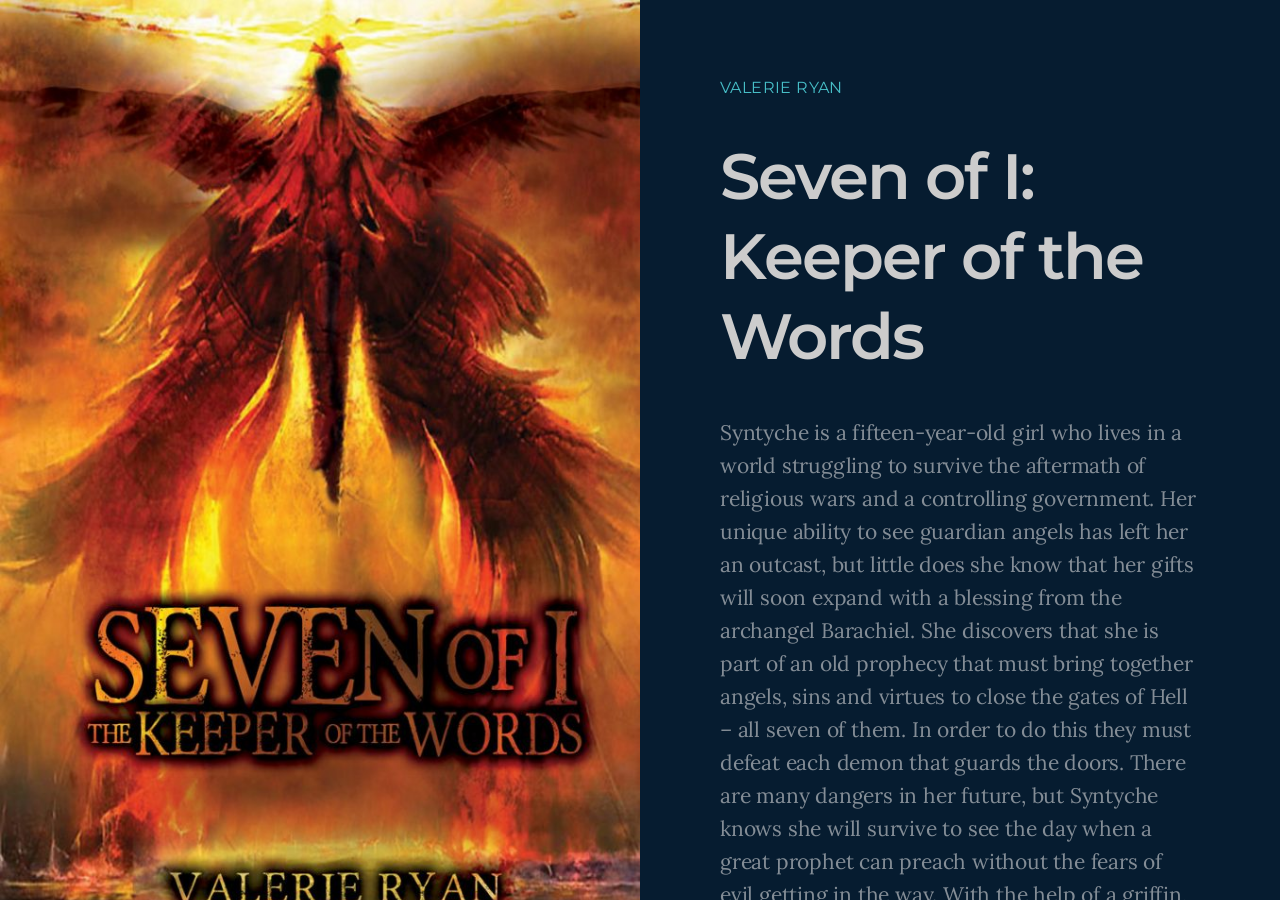
<file: site/index.html>
<!DOCTYPE html>
<html lang="en-US">

<head>
  <meta charset="UTF-8" />
  <meta name="viewport" content="width=device-width,initial-scale=1" />
  <title>Seven of I: Keeper of the Words</title>
  <meta name="author" content="Valerie Ryan" />
  <meta name="description" content="Seven of I: Keeper of the Words, the award-winning fantasy novel by Valerie Ryan. Fifteen-year-old Syntyche must unite angels, sins and virtues to close the seven gates of Hell." />
  <meta name="robots" content="index, follow" />
  <meta name="referrer" content="strict-origin-when-cross-origin" />

  <!-- Social sharing -->
  <meta property="og:title" content="Seven of I: Keeper of the Words" />
  <meta property="og:description" content="Seven of I: Keeper of the Words, the award-winning fantasy novel by Valerie Ryan. Fifteen-year-old Syntyche must unite angels, sins and virtues to close the seven gates of Hell." />
  <meta property="og:type" content="website" />
  <meta property="og:url" content="https://sevenofi.com/" />
  <meta property="og:image" content="https://sevenofi.com/images/sevenofi1-199x300.jpg" />

  <link rel="icon" href="favicon.ico" />
  <link rel="stylesheet" href="assets/css/split.css" />
</head>

<body id="fullsingle" class="page-template-page-fullsingle-split">
  <div class="fs-split">
    <div class="split-image"></div>

    <div class="split-content">
      <div class="split-content-vertically-center">
        <div class="split-intro">
          <h1>Valerie Ryan</h1>
          <span class="tagline">Seven of I: Keeper of the Words</span>
        </div>

        <div class="split-bio">
          <p>Syntyche is a fifteen-year-old girl who lives in a world struggling to survive the aftermath of religious
            wars and a controlling government. Her unique ability to see guardian angels has left her an outcast, but
            little does she know that her gifts will soon expand with a blessing from the archangel Barachiel. She
            discovers that she is part of an old prophecy that must bring together angels, sins and virtues to close the
            gates of Hell – all seven of them. In order to do this they must defeat each demon that guards the doors.
            There are many dangers in her future, but Syntyche knows she will survive to see the day when a great
            prophet can preach without the fears of evil getting in the way. With the help of a griffin, phoenix and
            dragon what could possibly go wrong?</p>
          <p>An award winning book by <a href="valerie/index.html">Valerie Ryan</a></p>
        </div>

        <div class="split-lists">
          <div class="split-list">
            <h3>Purchase</h3>
            <ul>
              <li><a href="https://amzn.to/2M6Rr4e">Amazon</a></li>
            </ul>
          </div>
          <div class="split-list">
            <h3>Connect</h3>
            <ul>
              <li><a href="https://www.facebook.com/ValerieRyanAuthor/">Facebook</a></li>
            </ul>
          </div>
        </div>

        <div class="split-credit">
          <p>&copy;2018-<span class="current-year">2026</span> Valerie Ryan - <a href="https://onepagelove.com/split">Split Template</a> by <a href="https://onepagelove.com">One Page Love</a></p>
          <!-- Template is CC BY 3.0; keep the credit link above. -->
        </div>
      </div>
    </div>
  </div>

  <!-- Keeps the copyright year current without editing the page each year -->
  <script>document.querySelectorAll(".current-year").forEach(function (e) { e.textContent = new Date().getFullYear(); });</script>
</body>

</html>
</file>
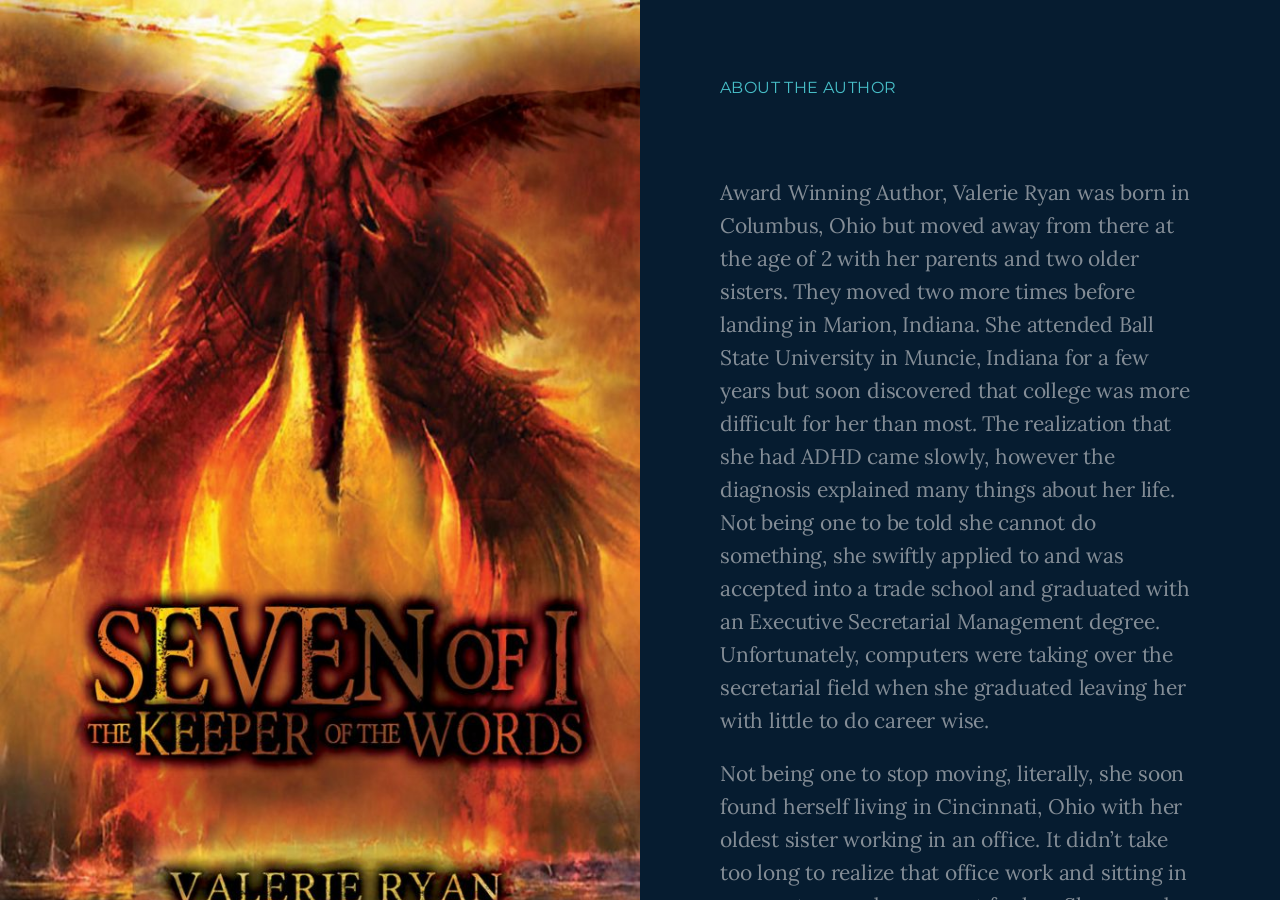
<file: site/valerie/index.html>
<!DOCTYPE html>
<html lang="en-US">

<head>
  <meta charset="UTF-8" />
  <meta name="viewport" content="width=device-width,initial-scale=1" />
  <title>About the Author - Seven of I: Keeper of the Words</title>
  <meta name="author" content="Valerie Ryan" />
  <meta name="description" content="About Valerie Ryan, award-winning author of the fantasy novel Seven of I: Keeper of the Words." />
  <meta name="robots" content="index, follow" />
  <meta name="referrer" content="strict-origin-when-cross-origin" />

  <!-- Social sharing -->
  <meta property="og:title" content="About the Author - Seven of I: Keeper of the Words" />
  <meta property="og:description" content="About Valerie Ryan, award-winning author of the fantasy novel Seven of I: Keeper of the Words." />
  <meta property="og:type" content="website" />
  <meta property="og:url" content="https://sevenofi.com/valerie/" />
  <meta property="og:image" content="https://sevenofi.com/images/sevenofi1-199x300.jpg" />

  <link rel="icon" href="../favicon.ico" />
  <link rel="stylesheet" href="../assets/css/split.css" />
</head>

<body id="fullsingle" class="page-template-page-fullsingle-split">
  <div class="fs-split">
    <div class="split-image"></div>

    <div class="split-content">
      <div class="split-content-vertically-center">
        <div class="split-intro">
          <h1>About the Author</h1>
        </div>

        <div class="split-bio">
          <p>Award Winning Author, Valerie Ryan was born in Columbus, Ohio but moved away from there at the age of 2
            with her parents and two older sisters. They moved two more times before landing in Marion, Indiana. She
            attended Ball State University in Muncie, Indiana for a few years but soon discovered that college was more
            difficult for her than most. The realization that she had ADHD came slowly, however the diagnosis explained
            many things about her life. Not being one to be told she cannot do something, she swiftly applied to and was
            accepted into a trade school and graduated with an Executive Secretarial Management degree. Unfortunately,
            computers were taking over the secretarial field when she graduated leaving her with little to do career
            wise.</p>
          <p>Not being one to stop moving, literally, she soon found herself living in Cincinnati, Ohio with her oldest
            sister working in an office. It didn&rsquo;t take too long to realize that office work and sitting in one
            spot every day was not for her. She moved back to Indiana and began working in an animal hospital where she
            excelled. She swiftly moved from one job title to another, going from receptionist, kennel worker, groomer,
            veterinary aid to veterinary technician. Later she began to work as a dog trainer. Working with animals was
            a great career and one she enjoyed immensely.</p>
          <p>It wasn&rsquo;t until her first son was born nine weeks prematurely that she discovered she had also been
            living with Major Depressive Disorder and Anxiety. This marked a turning point in her life that not only
            helped her live a more complete life, but also helped her writing. Before this diagnosis her writings always
            bothered her. What would begin as a happy tale of two friends going out for a walk would eventually lead to
            disastrous events where everyone would die horrible deaths. She never understood why her mind would
            inevitably lead to such horrible storytelling and this would make the depression worst. In reaction, she
            stopped writing. Now that her mind was healing, she decided to try writing again. It started out slowly,
            just diary entries, for fear of the violent endings however those endings were now a thing of the past.</p>
          <p>The first book in the Seven of I series, The Keeper of the Words, was a 5 year writing process. The research
            took over 3 years and the writing almost 2 years. She takes great pride in her work now and instead of
            throwing them away disgusted at herself, she now gladly waves her pages in front of anyone who will read
            them. Good thing she didn&rsquo;t give up because her book, The Keeper of the Words, won the 2015 Books of
            the Year in the Science Fiction/Fantasy Genre with Booksandauthor.com.</p>
          <p>She now lives in the Tampa Bay area with her husband, son, daughter, two cats and an eyelash crested gecko.
            The children and cats have her well trained.</p>
          <p><a href="../index.html">&larr; Back to the book</a></p>
        </div>

        <div class="split-credit">
          <p>&copy;2018-<span class="current-year">2026</span> Valerie Ryan - <a href="https://onepagelove.com/split">Split Template</a> by <a href="https://onepagelove.com">One Page Love</a></p>
          <!-- Template is CC BY 3.0; keep the credit link above. -->
        </div>
      </div>
    </div>
  </div>

  <!-- Keeps the copyright year current without editing the page each year -->
  <script>document.querySelectorAll(".current-year").forEach(function (e) { e.textContent = new Date().getFullYear(); });</script>
</body>

</html>
</file>
<file: site/assets/css/split.css>
/*
Template Name: Split
Author: One Page Love
Author URI: https://onepagelove.com
Template URI: https://onepagelove.com/split
Description: Split is a centrally-divided layout for a professional online presence with a big image or video left with alongside content.
*/
/* -- CSS Reset -- */
@import url("https://fonts.googleapis.com/css?family=Montserrat:400,600");
@import url("https://fonts.googleapis.com/css?family=Lora");
html, body, div, span, applet, object, iframe,
h1, h2, h3, h4, h5, h6, p, blockquote, pre,
a, abbr, acronym, address, big, cite, code,
del, dfn, em, img, ins, kbd, q, s, samp,
small, strike, strong, sub, sup, tt, var,
b, u, i, center,
dl, dt, dd, ol, ul, li,
fieldset, form, label, legend,
table, caption, tbody, tfoot, thead, tr, th, td,
article, aside, canvas, details, embed,
figure, figcaption, footer, header, hgroup,
menu, nav, output, ruby, section, summary,
time, mark, audio, video {
  margin: 0;
  padding: 0;
  border: 0;
  font-size: 100%;
  font: inherit;
  vertical-align: baseline;
}

article, aside, details, figcaption, figure,
footer, header, hgroup, menu, nav, section {
  display: block;
}

body {
  line-height: 1;
}

ol, ul {
  list-style: none;
}

blockquote, q {
  quotes: none;
}

blockquote:before, blockquote:after,
q:before, q:after {
  content: "";
  content: none;
}

table {
  border-collapse: collapse;
  border-spacing: 0;
}

* {
  -webkit-font-smoothing: antialiased;
  -moz-osx-font-smoothing: grayscale;
  text-rendering: optimizeLegibility;
  -moz-font-feature-settings: "liga" on;
  margin: 0;
}

img.alignright {
  float: right;
}
img.alignleft {
  float: left;
}
img.aligncenter {
  clear: both;
  display: block;
  margin-right: auto;
  margin-left: auto;
}

body {
  background-color: #FFFFFF;
  border-style: none;
}

body,
p,
a,
a:hover {
  color: #000000;
}

a,
a:hover {
  text-decoration: none;
  border: none;
  border-style: none;
  box-shadow: none;
}

/* -- Content -- */
@keyframes fadein {
  from {
    opacity: 0;
  }
  to {
    opacity: 1;
  }
}
html {
  background-color: #061C30;
}

body.page-template-page-fullsingle-split {
  background-color: #061C30;
  font-family: "Montserrat", sans-serif;
  font-weight: 400;
  font-size: 21px;
  line-height: 33px;
  letter-spacing: -0.2px;
  color: #848d96;
  animation: fadein 2s;
}
body.page-template-page-fullsingle-split p {
  color: #848d96;
}

.fs-split {
  width: 100vw;
  height: 100vh;
  display: flex;
}
@media (max-width: 800px) {
  .fs-split {
    height: auto;
    flex-wrap: wrap;
  }
}
.fs-split .split-image {
  width: 50%;
  height: 100vh;
  background-image: url("../../images/sevenofi1-678x1024.jpg");
  background-position: top left;
  background-size: cover;
}
@media (max-width: 800px) {
  .fs-split .split-image {
    height: 80vh;
    width: 100%;
  }
}
.fs-split .split-content {
  width: 50%;
  min-height: 100vh;
  display: flex;
  align-items: center;
  justify-content: center;
  overflow: auto;
}
@media (max-width: 800px) {
  .fs-split .split-content {
    width: 100%;
    height: auto;
  }
}
.fs-split .split-content .split-content-vertically-center {
  padding: 80px;
  max-width: 640px;
  margin-top: auto;
  margin-bottom: auto;
}
@media (max-width: 1200px) {
  .fs-split .split-content .split-content-vertically-center {
    padding: 60px;
  }
}
@media (max-width: 800px) {
  .fs-split .split-content .split-content-vertically-center {
    padding: 40px;
  }
}

.split-intro {
  font-weight: 600;
  font-size: 64px;
  line-height: 80px;
  letter-spacing: -2px;
}
.split-intro h1 {
  font-weight: 400;
  text-transform: uppercase;
  font-size: 16px;
  line-height: 16px;
  margin-bottom: 40px;
  letter-spacing: 0.4px;
  color: #47bec7;
}
.split-intro .tagline {
  color: #CCCCCC;
}

.split-bio {
  padding: 40px 0 20px 0;
  font-family: "Lora", serif;
}
@media (max-width: 1200px) {
  .split-bio {
    padding: 30px 0 10px 0;
  }
}
@media (max-width: 800px) {
  .split-bio {
    padding: 20px 0 0 0;
  }
}
.split-bio p {
  color: #848d96;
  margin-bottom: 20px;
  line-height: inherit;
}
.split-bio a {
  color: #848d96;
  transition-duration: 0.5s;
  border-bottom: 1px dotted #848d96;
}
.split-bio a:hover {
  color: #CA486d;
  transition-duration: 0.1s;
  border-bottom: 1px dotted #CA486d;
}
.split-bio em,
.split-bio i {
  font-style: italic;
  line-height: inherit;
}
.split-bio strong,
.split-bio b {
  font-weight: bold;
  line-height: inherit;
}
.split-bio small {
  font-size: 80%;
  line-height: inherit;
}
.split-bio h1, .split-bio .h1,
.split-bio h2, .split-bio .h2,
.split-bio h3, .split-bio .h3,
.split-bio h4, .split-bio .h4,
.split-bio h5, .split-bio .h5,
.split-bio h6, .split-bio .h6 {
  font-style: normal;
  font-weight: normal;
  color: inherit;
}
.split-bio h1 small, .split-bio .h1 small,
.split-bio h2 small, .split-bio .h2 small,
.split-bio h3 small, .split-bio .h3 small,
.split-bio h4 small, .split-bio .h4 small,
.split-bio h5 small, .split-bio .h5 small,
.split-bio h6 small, .split-bio .h6 small {
  line-height: 0;
}
.split-bio h1, .split-bio .h1 {
  font-size: 1.5em;
  line-height: inherit;
  margin-top: 0;
  margin-bottom: 20px;
}
.split-bio h2, .split-bio .h2 {
  font-size: 1.25em;
  line-height: inherit;
  margin-top: 0;
  margin-bottom: 20px;
}
.split-bio h3, .split-bio .h3 {
  font-size: 1.1875em;
  line-height: inherit;
  margin-top: 0;
  margin-bottom: 20px;
}
.split-bio h4, .split-bio .h4 {
  font-size: 1.125em;
  line-height: inherit;
  margin-top: 0;
  margin-bottom: 20px;
}
.split-bio h5, .split-bio .h5 {
  font-size: 1.0625em;
  line-height: inherit;
  margin-top: 0;
  margin-bottom: 20px;
}
.split-bio h6, .split-bio .h6 {
  font-size: 1em;
  line-height: inherit;
  margin-top: 0;
  margin-bottom: 20px;
}
.split-bio ul,
.split-bio ol,
.split-bio dl {
  margin-bottom: 20px;
  list-style-position: outside;
  line-height: inherit;
}
.split-bio li {
  font-size: inherit;
}
.split-bio ul {
  margin-left: 2.25em;
  list-style-type: disc;
}
.split-bio ol {
  margin-left: 2.25em;
  list-style-type: decimal;
}
.split-bio ul ul, .split-bio ol ul, .split-bio ul ol, .split-bio ol ol {
  margin-left: 1.25em;
  margin-bottom: 0;
}
.split-bio dl dt {
  margin-bottom: 10px;
  font-weight: bold;
}
.split-bio dl dd {
  margin-bottom: 10px;
}

.split-lists .split-list {
  width: 30%;
  display: inline-block;
  margin-bottom: 40px;
  vertical-align: top;
}
@media (max-width: 500px) {
  .split-lists .split-list {
    width: 90%;
  }
}
.split-lists .split-list h3 {
  font-weight: 400;
  text-transform: uppercase;
  font-size: 11px;
  line-height: 11px;
  margin-bottom: 31px;
  color: #848d96;
  letter-spacing: 2px;
  opacity: 0.5;
}
.split-lists .split-list ul li {
  font-size: 16px;
  line-height: 16px;
  margin-bottom: 12px;
}
.split-lists .split-list ul li a {
  color: #848d96;
  transition-duration: 0.5s;
}
.split-lists .split-list ul li a:hover {
  color: #CA486d;
  transition-duration: 0.1s;
}

.split-credit {
  opacity: 0.4;
}
.split-credit p {
  font-size: 12px;
  line-height: 14px;
}
.split-credit p a {
  color: #848d96;
}

.split-video {
  overflow: hidden;
  position: relative;
}

.video-wrap {
  position: absolute;
  top: 50%;
  left: 50%;
  transform: translate(-50%, -50%);
}

.video-container {
  position: relative;
  overflow: hidden;
  height: 56.25vw;
  width: 100vw;
}
@media (max-aspect-ratio: 16/9) {
  .video-container {
    height: 100vh;
    width: 177.7777777778vh;
  }
}

.video-container iframe,
.video-container object,
.video-container embed {
  position: absolute;
  top: 0;
  left: 0;
  width: 100%;
  height: 100%;
}

video.video {
  object-fit: cover;
  object-position: 50% 50%;
  width: 100%;
  height: 100%;
}
</file>
